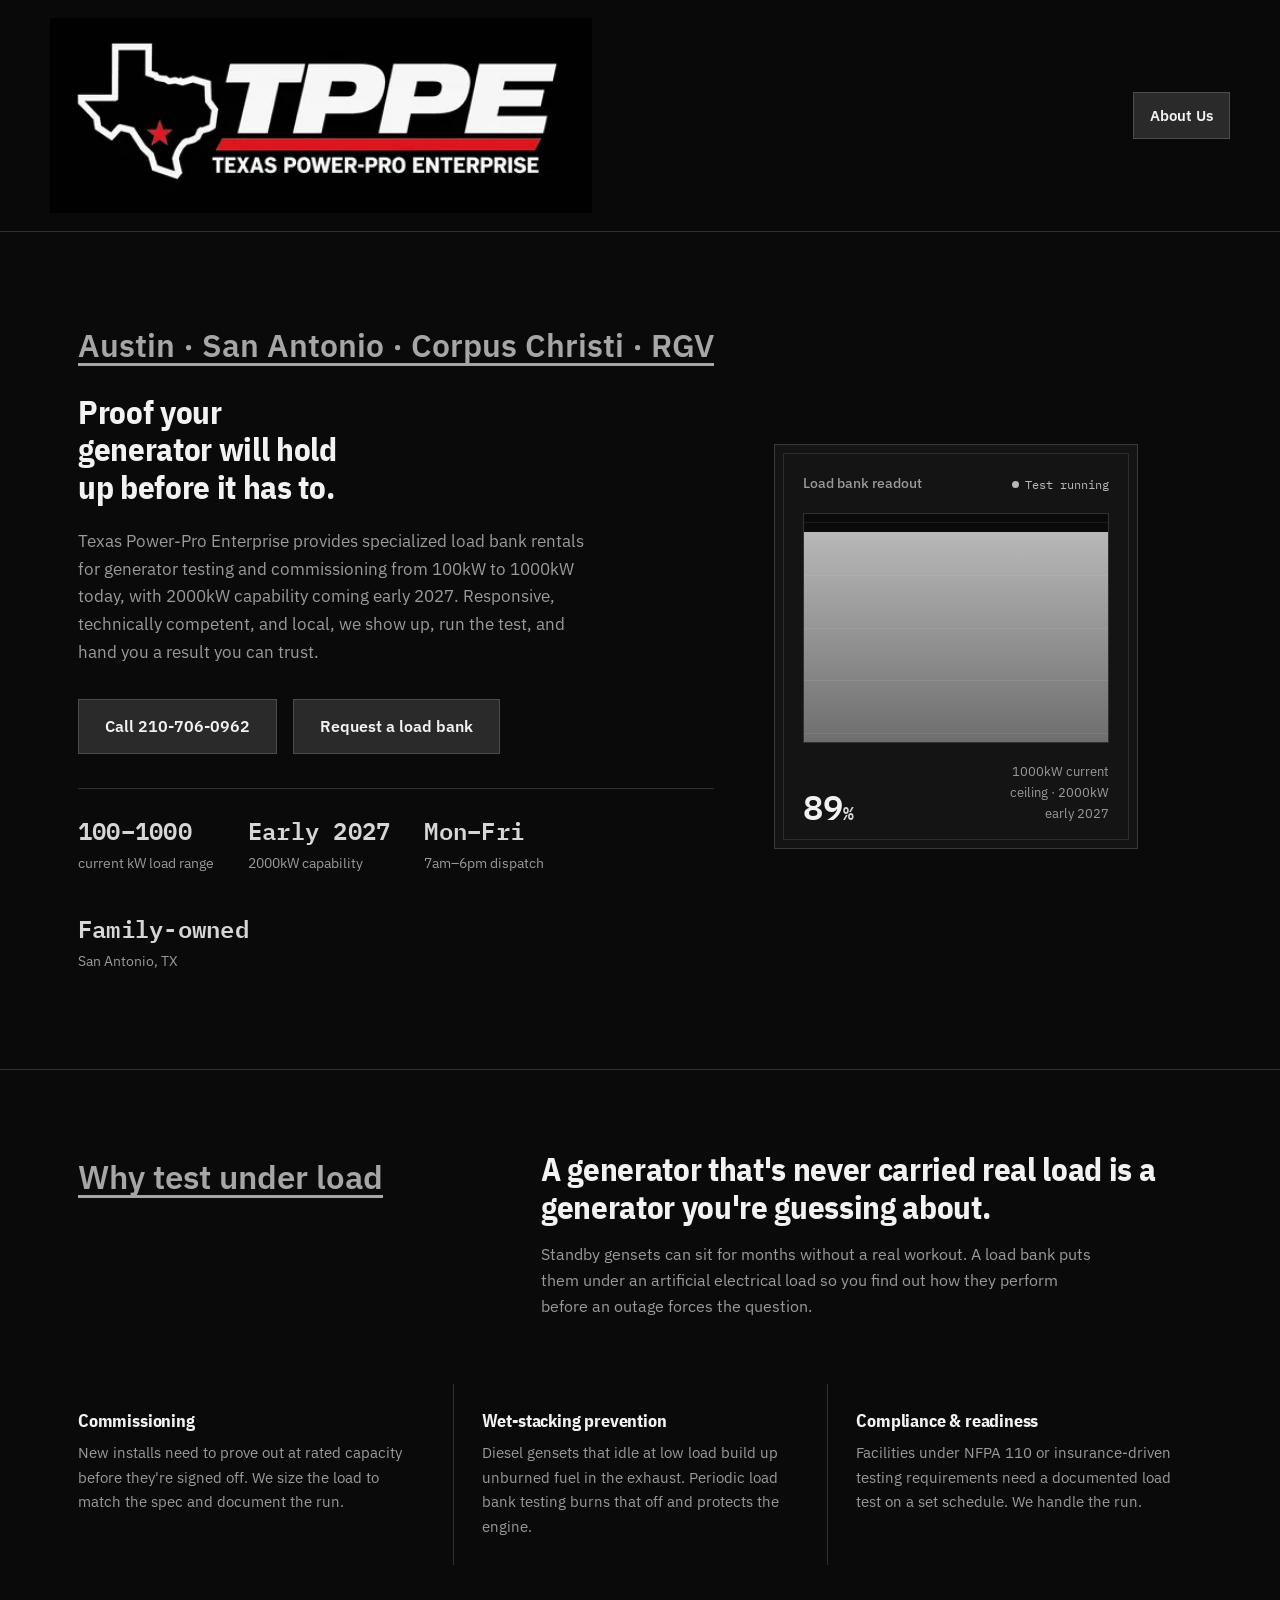
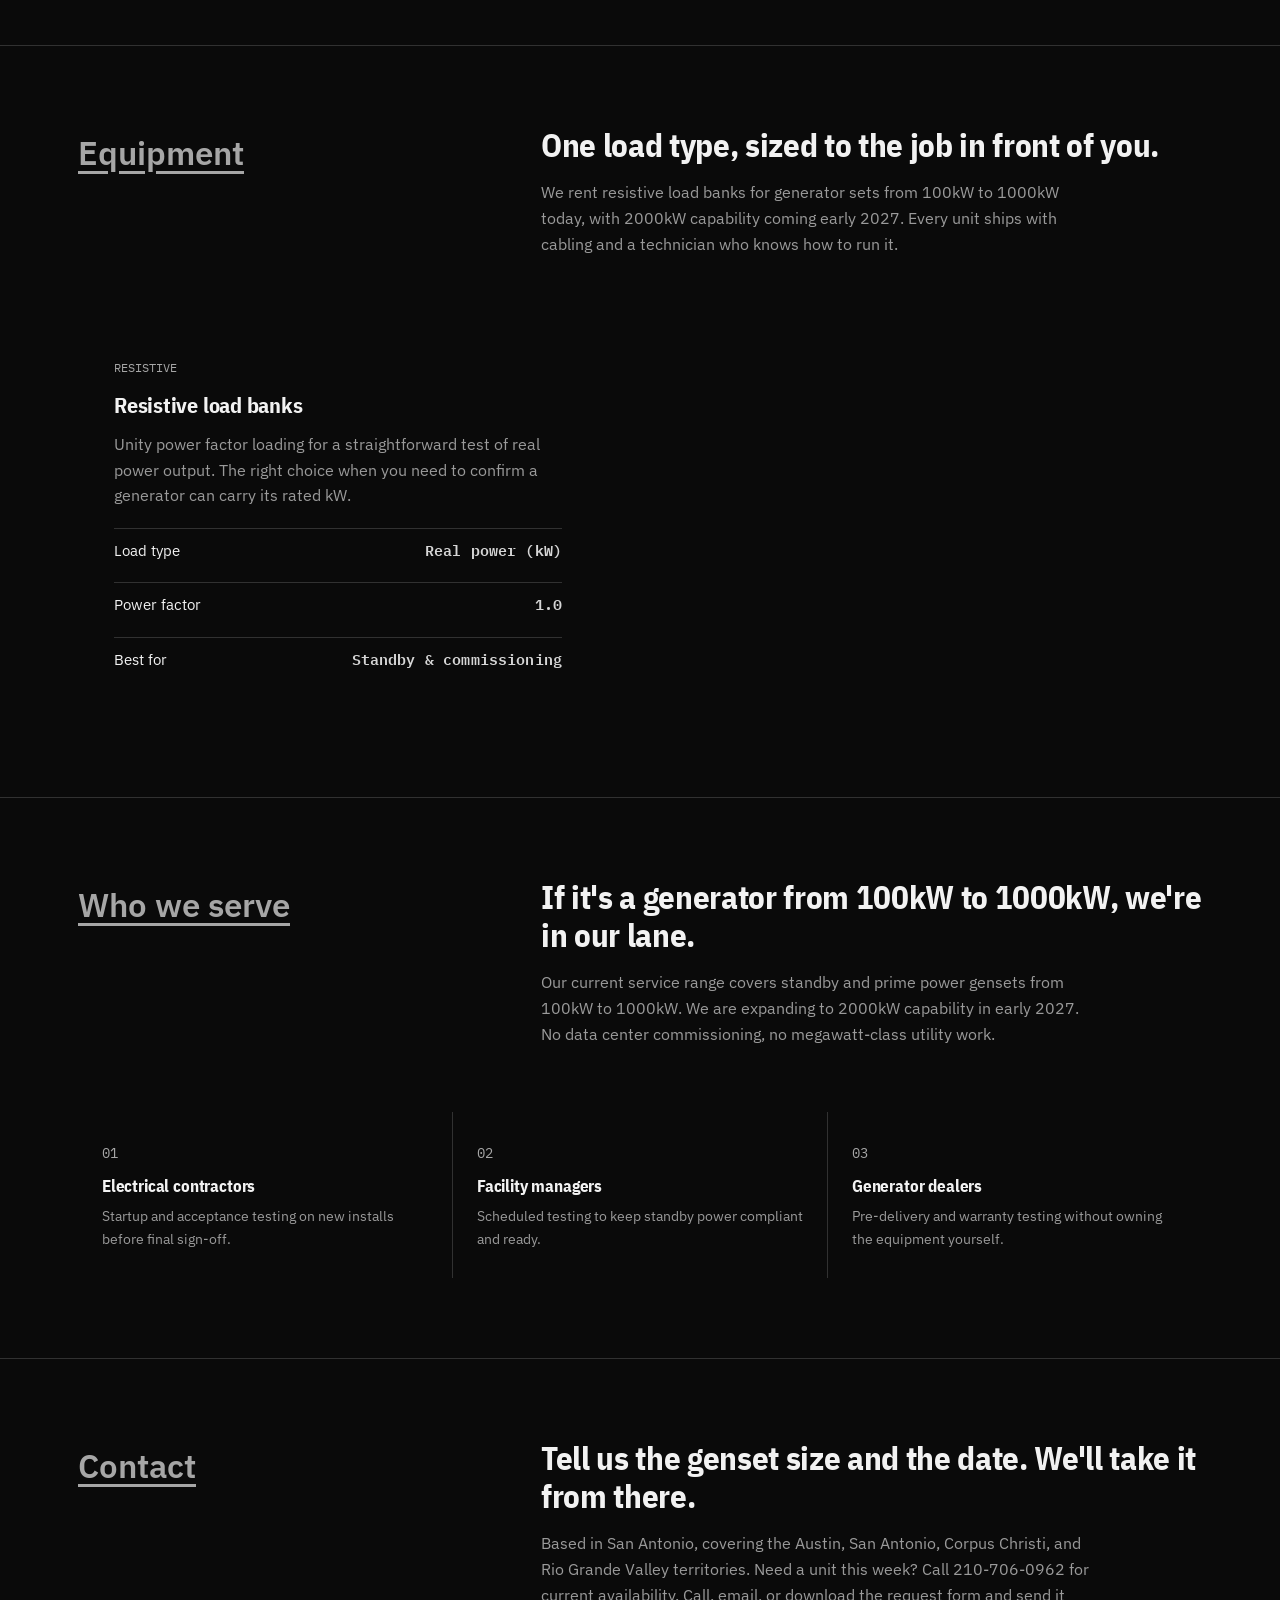
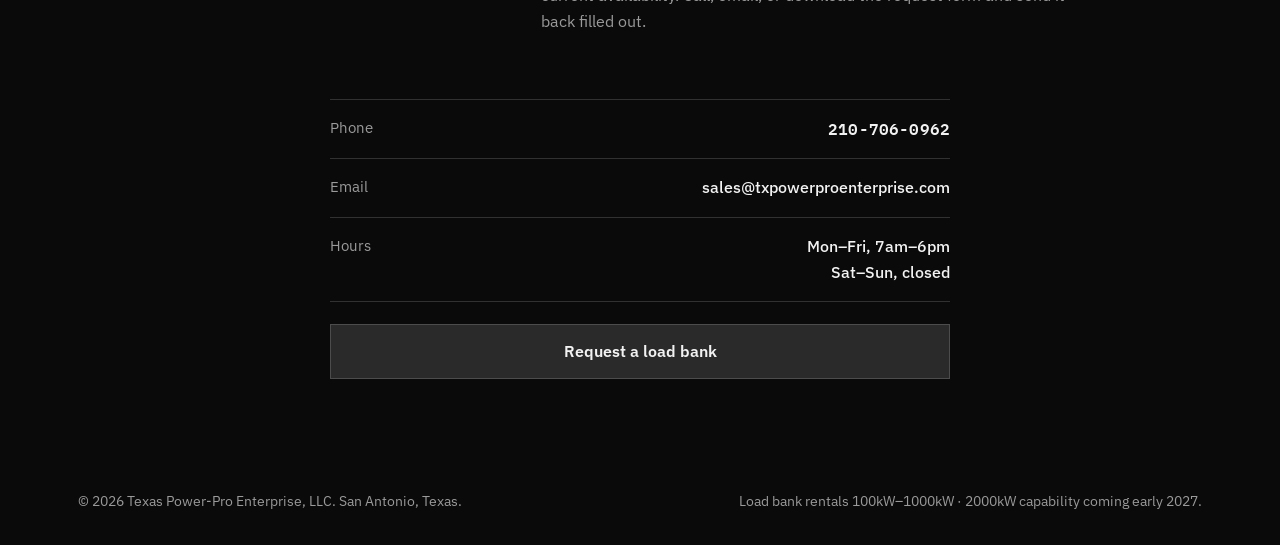
<file: index.html>
<!DOCTYPE html><html lang="en"><head><meta charset="UTF-8"><meta name="viewport" content="width=device-width, initial-scale=1.0"><title>Texas Power-Pro Enterprise | Load Bank Rentals, San Antonio &amp; South Texas</title><meta name="description" content="Resistive load bank rentals for generator testing across San Antonio and South Texas. Current range 100kW–1000kW, with 2000kW capability coming early 2027. Family-owned, on-site support."><link rel="preconnect" href="https://fonts.googleapis.com"><link rel="preconnect" href="https://fonts.gstatic.com" crossorigin><link href="https://fonts.googleapis.com/css2?family=IBM+Plex+Sans+Condensed:wght@500;600;700&family=IBM+Plex+Sans:wght@400;500;600&family=IBM+Plex+Mono:wght@500;600&display=swap" rel="stylesheet"><link rel="stylesheet" href="assets/index.css"><style>@media(max-width:900px){.header-inner{justify-content:center}.logo{width:100%;justify-content:center}nav.primary{display:flex!important;width:100%;justify-content:center;gap:28px}}</style></head><body><header><div class="wrap header-inner"><a href="#top" class="logo"><img src="assets/tppe-logo.webp" alt="Texas Power-Pro Enterprise" class="site-logo"></a><nav class="primary"><a href="about.html">About Us</a></nav></div></header><section class="hero" id="top"><div class="wrap"><div><div class="eyebrow-plain">Austin &middot; San Antonio &middot; Corpus Christi &middot; RGV</div><h1>Proof your generator will hold up before it has to.</h1><p class="lead">Texas Power-Pro Enterprise provides specialized load bank rentals for generator testing and commissioning from 100kW to 1000kW today, with 2000kW capability coming early 2027. Responsive, technically competent, and local, we show up, run the test, and hand you a result you can trust.</p><div class="cta-row"><a href="tel:2107060962" class="btn btn-solid">Call 210-706-0962</a><a href="documents/TPPE_Load_Bank_Quote_Request.pdf" download class="btn btn-outline">Request a load bank</a></div><div class="hero-scope"><div class="scope-item"><span class="num">100&ndash;1000</span><span class="label">current kW load range</span></div><div class="scope-item"><span class="num">Early 2027</span><span class="label">2000kW capability</span></div><div class="scope-item"><span class="num">Mon&ndash;Fri</span><span class="label">7am&ndash;6pm dispatch</span></div><div class="scope-item"><span class="num">Family-owned</span><span class="label">San Antonio, TX</span></div></div></div><div class="meter-panel"><div class="meter-head"><span class="title">Load bank readout</span><span class="status"><span class="status-dot"></span>Test running</span></div><div class="meter-track"><div class="meter-ticks"><span></span><span></span><span></span><span></span><span></span></div><div class="meter-fill" id="meterFill"></div></div><div class="meter-readout"><div class="big" id="meterNum">0<span>%</span></div><div class="desc">1000kW current ceiling &middot; 2000kW early 2027</div></div></div></div></section><section id="why"><div class="wrap"><div class="section-head"><div class="kicker">Why test under load</div><div><h2>A generator that's never carried real load is a generator you're guessing about.</h2><p class="support">Standby gensets can sit for months without a real workout. A load bank puts them under an artificial electrical load so you find out how they perform before an outage forces the question.</p></div></div><div class="why-grid"><div class="why-item"><h3>Commissioning</h3><p>New installs need to prove out at rated capacity before they're signed off. We size the load to match the spec and document the run.</p></div><div class="why-item"><h3>Wet-stacking prevention</h3><p>Diesel gensets that idle at low load build up unburned fuel in the exhaust. Periodic load bank testing burns that off and protects the engine.</p></div><div class="why-item"><h3>Compliance &amp; readiness</h3><p>Facilities under NFPA 110 or insurance-driven testing requirements need a documented load test on a set schedule. We handle the run.</p></div></div></div></section><section id="equipment"><div class="wrap"><div class="section-head"><div class="kicker">Equipment</div><div><h2>One load type, sized to the job in front of you.</h2><p class="support">We rent resistive load banks for generator sets from 100kW to 1000kW today, with 2000kW capability coming early 2027. Every unit ships with cabling and a technician who knows how to run it.</p></div></div><div class="equip-grid" style="grid-template-columns:1fr; max-width:520px;"><div class="equip-card"><span class="tag">RESISTIVE</span><h3>Resistive load banks</h3><p>Unity power factor loading for a straightforward test of real power output. The right choice when you need to confirm a generator can carry its rated kW.</p><ul><li>Load type <span class="num">Real power (kW)</span></li><li>Power factor <span class="num">1.0</span></li><li>Best for <span class="num">Standby &amp; commissioning</span></li></ul></div></div></div></section><section id="who"><div class="wrap"><div class="section-head"><div class="kicker">Who we serve</div><div><h2>If it's a generator from 100kW to 1000kW, we're in our lane.</h2><p class="support">Our current service range covers standby and prime power gensets from 100kW to 1000kW. We are expanding to 2000kW capability in early 2027. No data center commissioning, no megawatt-class utility work.</p></div></div><div class="serve-list"><div class="serve-item"><span class="idx">01</span><h3>Electrical contractors</h3><p>Startup and acceptance testing on new installs before final sign-off.</p></div><div class="serve-item"><span class="idx">02</span><h3>Facility managers</h3><p>Scheduled testing to keep standby power compliant and ready.</p></div><div class="serve-item"><span class="idx">03</span><h3>Generator dealers</h3><p>Pre-delivery and warranty testing without owning the equipment yourself.</p></div></div></div></section><section id="contact" style="border-bottom:none;"><div class="wrap"><div class="section-head"><div class="kicker">Contact</div><div><h2>Tell us the genset size and the date. We'll take it from there.</h2><p class="support">Based in San Antonio, covering the Austin, San Antonio, Corpus Christi, and Rio Grande Valley territories. Need a unit this week? Call 210-706-0962 for current availability. Call, email, or download the request form and send it back filled out.</p></div></div><div style="max-width:620px; margin:0 auto; text-align:center;"><div class="contact-info"><dl><div class="contact-row"><dt>Phone</dt><dd><a href="tel:2107060962" class="num">210-706-0962</a></dd></div><div class="contact-row"><dt>Email</dt><dd><a href="mailto:sales@txpowerproenterprise.com">sales@txpowerproenterprise.com</a></dd></div><div class="contact-row"><dt>Hours</dt><dd>Mon&ndash;Fri, 7am&ndash;6pm<br>Sat&ndash;Sun, closed</dd></div></dl><a href="documents/TPPE_Load_Bank_Quote_Request.pdf" download class="btn btn-solid" style="justify-content:center; margin-top:22px; width:100%;">Request a load bank</a></div></div></div></section><footer><div class="wrap footer-inner"><p>&copy; 2026 Texas Power-Pro Enterprise, LLC. San Antonio, Texas.</p><p>Load bank rentals 100kW&ndash;1000kW &middot; 2000kW capability coming early 2027.</p></div></footer><script src="assets/index.js"></script></body></html>
</file>
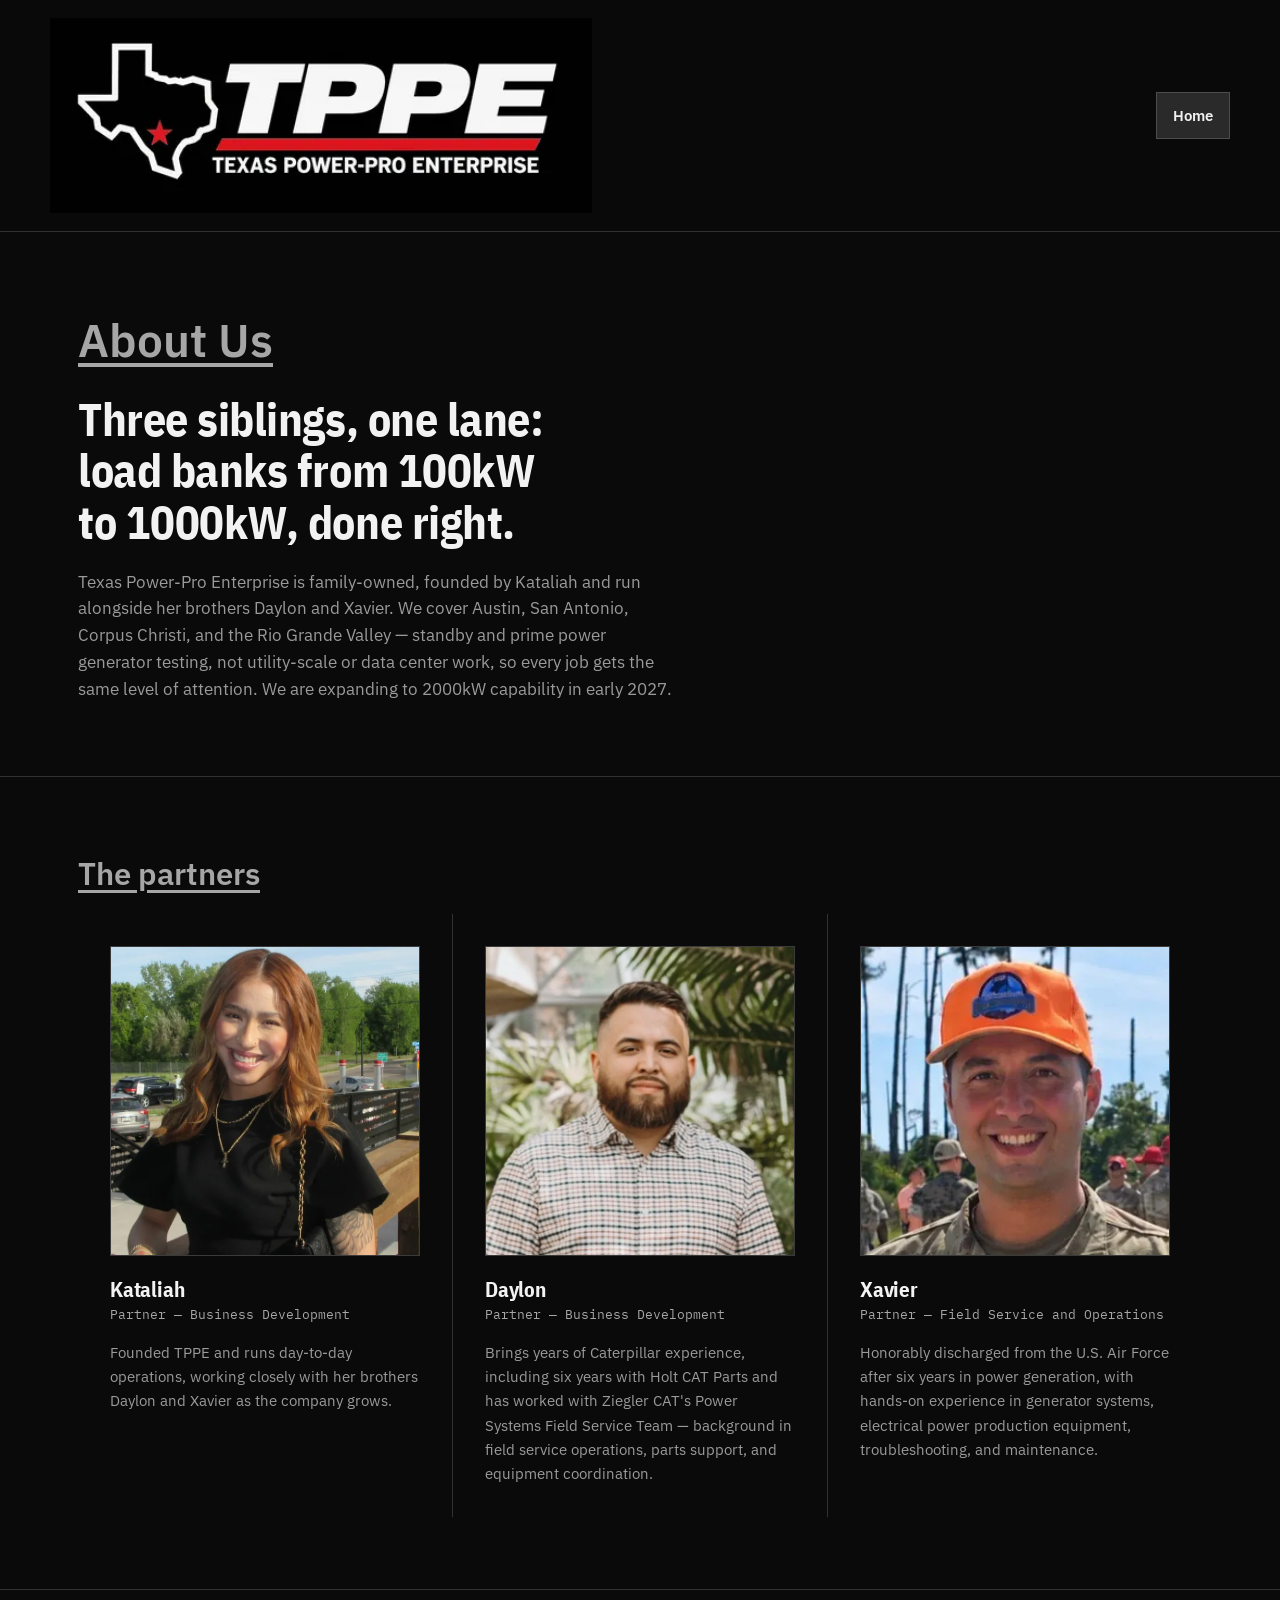
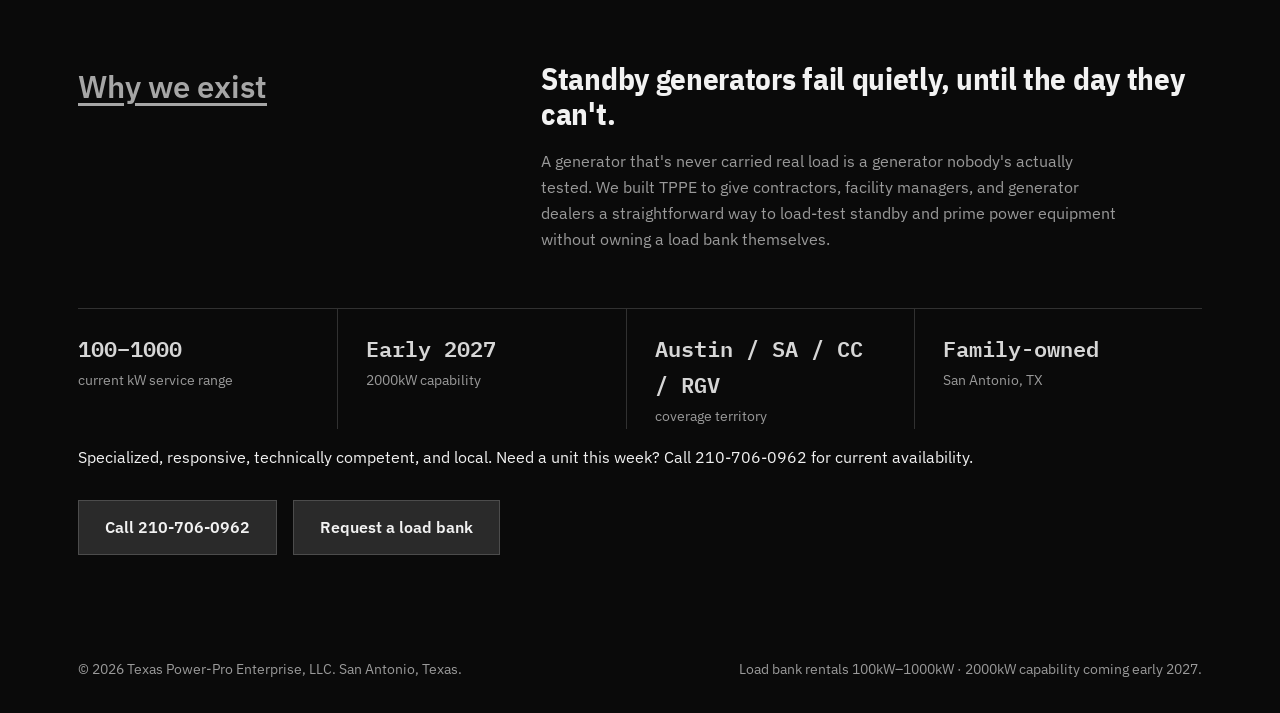
<file: about.html>
<!DOCTYPE html><html lang="en"><head><meta charset="UTF-8"><meta name="viewport" content="width=device-width, initial-scale=1.0"><title>About Us | Texas Power-Pro Enterprise</title><meta name="description" content="The team behind Texas Power-Pro Enterprise — load bank rentals for generator testing in San Antonio and South Texas. Current range 100kW–1000kW, with 2000kW capability coming early 2027."><link rel="preconnect" href="https://fonts.googleapis.com"><link rel="preconnect" href="https://fonts.gstatic.com" crossorigin><link href="https://fonts.googleapis.com/css2?family=IBM+Plex+Sans+Condensed:wght@500;600;700&family=IBM+Plex+Sans:wght@400;500;600&family=IBM+Plex+Mono:wght@500;600&display=swap" rel="stylesheet"><link rel="stylesheet" href="assets/about.css"><style>nav.primary a{display:inline-block;background:#2A2A2A;border:1px solid rgba(255,255,255,.16);padding:10px 16px;color:#F2F2F2;font-weight:600;text-decoration:none;}nav.primary a::after{display:none;}nav.primary a:hover{background:#3A3A3A;border-color:#A6A6A6;color:#D64545;}</style></head><body><header><div class="wrap header-inner"><a href="index.html" class="logo"><img src="assets/tppe-logo.webp" alt="Texas Power-Pro Enterprise" class="site-logo"></a><nav class="primary"><a href="index.html">Home</a></nav></div></header><section class="page-hero"><div class="wrap"><div class="kicker">About Us</div><h1>Three siblings, one lane: load banks from 100kW to 1000kW, done right.</h1><p class="lead">Texas Power-Pro Enterprise is family-owned, founded by Kataliah and run alongside her brothers Daylon and Xavier. We cover Austin, San Antonio, Corpus Christi, and the Rio Grande Valley &mdash; standby and prime power generator testing, not utility-scale or data center work, so every job gets the same level of attention. We are expanding to 2000kW capability in early 2027.</p></div></section><section><div class="wrap"><div class="kicker kicker-partners">The partners</div><div class="partners"><div class="partner-card"><div class="partner-photo"><img src="assets/kataliah.webp" alt="Kataliah"></div><h3>Kataliah</h3><span class="partner-role">Partner &mdash; Business Development</span><p>Founded TPPE and runs day-to-day operations, working closely with her brothers Daylon and Xavier as the company grows.</p></div><div class="partner-card"><div class="partner-photo"><img src="assets/daylon.webp" alt="Daylon"></div><h3>Daylon</h3><span class="partner-role">Partner &mdash; Business Development</span><p>Brings years of Caterpillar experience, including six years with Holt CAT Parts and has worked with Ziegler CAT's Power Systems Field Service Team &mdash; background in field service operations, parts support, and equipment coordination.</p></div><div class="partner-card"><div class="partner-photo"><img src="assets/xavier.webp" alt="Xavier De Los Santos"></div><h3>Xavier</h3><span class="partner-role">Partner &mdash; Field Service and Operations</span><p>Honorably discharged from the U.S. Air Force after six years in power generation, with hands-on experience in generator systems, electrical power production equipment, troubleshooting, and maintenance.</p></div></div></div></section><section><div class="wrap"><div class="story-grid"><div class="kicker">Why we exist</div><div><h2>Standby generators fail quietly, until the day they can't.</h2><p>A generator that's never carried real load is a generator nobody's actually tested. We built TPPE to give contractors, facility managers, and generator dealers a straightforward way to load-test standby and prime power equipment without owning a load bank themselves.</p></div></div><div class="scope-strip"><div><span class="num">100&ndash;1000</span><span class="label">current kW service range</span></div><div><span class="num">Early 2027</span><span class="label">2000kW capability</span></div><div><span class="num">Austin / SA / CC / RGV</span><span class="label">coverage territory</span></div><div><span class="num">Family-owned</span><span class="label">San Antonio, TX</span></div></div><p>Specialized, responsive, technically competent, and local. Need a unit this week? Call 210-706-0962 for current availability.</p><div class="cta-row"><a href="tel:2107060962" class="btn btn-solid">Call 210-706-0962</a><a href="documents/TPPE_Load_Bank_Quote_Request.pdf" download class="btn btn-solid">Request a load bank</a></div></div></section><footer><div class="wrap footer-inner"><p>&copy; 2026 Texas Power-Pro Enterprise, LLC. San Antonio, Texas.</p><p>Load bank rentals 100kW&ndash;1000kW &middot; 2000kW capability coming early 2027.</p></div></footer></body></html>
</file>
<file: assets/index.css>
:root{--navy-950:#0A0A0A;--navy-900:#141414;--navy-800:#1D1D1D;--navy-700:#2A2A2A;--gold-500:#A6A6A6;--gold-300:#D6D6D6;--off-white:#F2F2F2;--steel:#9A9A9A;--amber:#B8B8B8;--hairline:rgba(255,255,255,0.16);--max-w:1180px;}*{box-sizing:border-box;}html{scroll-behavior:smooth;}body{margin:0;background:var(--navy-950);color:var(--off-white);font-family:'IBM Plex Sans',system-ui,sans-serif;font-size:16px;line-height:1.6;-webkit-font-smoothing:antialiased;}h1,h2,h3{font-family:'IBM Plex Sans Condensed',sans-serif;font-weight:700;line-height:1.12;margin:0;letter-spacing:-0.01em;}a{color:inherit;}.num{font-family:'IBM Plex Mono',monospace;font-weight:600;letter-spacing:0.01em;}.wrap{max-width:var(--max-w);margin:0 auto;padding:0 28px;}img{max-width:100%;display:block;}@media (prefers-reduced-motion:reduce){*{animation-duration:0.001ms !important;transition-duration:0.001ms !important;}}header{position:sticky;top:0;z-index:50;background:rgba(10,10,10,0.92);backdrop-filter:blur(6px);border-bottom:1px solid var(--hairline);}.header-inner{display:flex;align-items:center;justify-content:space-between;padding:18px 0;flex-wrap:wrap;row-gap:10px;}.logo{font-family:'IBM Plex Sans Condensed',sans-serif;font-weight:700;font-size:clamp(2rem,3vw,3.2rem);color:var(--off-white);text-decoration:none;display:flex;align-items:center;gap:10px;}.logo-mark{width:56px;height:56px;flex-shrink:0;}.site-logo{height:195px;width:auto;display:block;}nav.primary{display:flex;align-items:center;gap:24px;}nav.primary a{text-decoration:none;color:var(--steel);font-size:0.95rem;font-weight:500;position:relative;padding-bottom:3px;transition:color 0.2s ease;}nav.primary a::after{content:'';position:absolute;left:0;bottom:0;height:1px;width:0;background:var(--gold-500);transition:width 0.2s ease;}nav.primary a:hover{color:#D64545;}nav.primary a:hover::after{width:100%;}.header-call{display:flex;align-items:center;gap:10px;color:var(--gold-300);text-decoration:none;font-weight:600;font-family:'IBM Plex Mono',monospace;font-size:0.95rem;white-space:nowrap;transition:color 0.2s ease;}.header-call:hover{color:#D64545;}.nav-links-mobile{display:none;}.hero{padding:88px 0 96px;border-bottom:1px solid var(--hairline);position:relative;overflow:hidden;}.hero .wrap{display:grid;grid-template-columns:1.15fr 0.85fr;gap:60px;align-items:center;}.eyebrow-plain{color:var(--gold-500);font-weight:600;margin-bottom:22px;font-family:'IBM Plex Sans',sans-serif;font-size:clamp(1rem,3.4vw,2rem);text-decoration:underline;text-underline-offset:6px;transition:color 0.2s ease;white-space:nowrap;overflow:hidden;text-overflow:ellipsis;max-width:100%;display:block;}.hero h1{font-size:clamp(1.7rem,2.6vw,2.3rem);color:var(--off-white);max-width:15ch;}.hero p.lead{margin-top:22px;max-width:52ch;color:var(--steel);font-size:1.08rem;}.cta-row{display:flex;gap:16px;margin-top:34px;flex-wrap:wrap;}.btn{display:inline-flex;align-items:center;gap:8px;padding:14px 26px;font-weight:600;font-size:0.98rem;text-decoration:none;border:1px solid transparent;cursor:pointer;}.btn-solid{background:var(--navy-700);border-color:var(--hairline);color:var(--off-white);}.btn-solid:hover{background:#3A3A3A;border-color:var(--gold-500);color:#D64545;}.btn-outline{background:var(--navy-700,#2A2A2A);border-color:var(--hairline);color:var(--off-white);}.btn-outline:hover{background:#3A3A3A;border-color:var(--gold-500);color:#D64545;}.hero-scope{margin-top:34px;padding-top:22px;border-top:1px solid var(--hairline);display:flex;gap:34px;flex-wrap:wrap;}.scope-item{}.scope-item .num{display:block;font-size:1.5rem;color:var(--gold-300);}.scope-item .label{color:var(--steel);font-size:0.85rem;margin-top:2px;}.meter-panel{background:var(--navy-900);border:1px solid var(--hairline);padding:28px 28px 24px;position:relative;}.meter-panel::before{content:'';position:absolute;inset:8px;border:1px solid rgba(255,255,255,0.10);pointer-events:none;}.meter-head{display:flex;justify-content:space-between;align-items:baseline;margin-bottom:18px;}.meter-head .title{font-size:0.85rem;color:var(--steel);font-weight:500;}.meter-head .status{font-family:'IBM Plex Mono',monospace;font-size:0.78rem;color:var(--amber);display:flex;align-items:center;gap:6px;}.status-dot{width:7px;height:7px;border-radius:50%;background:var(--amber);animation:blink 1.6s ease-in-out infinite;}@keyframes blink{0%,100%{opacity:1;}50%{opacity:0.35;}}.meter-track{position:relative;height:230px;background:var(--navy-950);border:1px solid var(--hairline);display:flex;align-items:flex-end;overflow:hidden;}.meter-fill{width:100%;height:0%;background:linear-gradient(180deg,var(--amber) 0%,#6E6E6E 100%);transition:height 2.4s cubic-bezier(.2,.8,.2,1);}.meter-ticks{position:absolute;inset:0;display:flex;flex-direction:column;justify-content:space-between;padding:8px 0;pointer-events:none;}.meter-ticks span{display:block;height:1px;background:rgba(242,242,242,0.08);}.meter-readout{margin-top:18px;display:flex;justify-content:space-between;align-items:flex-end;}.meter-readout .big{font-family:'IBM Plex Mono',monospace;font-weight:600;font-size:2.1rem;color:var(--off-white);line-height:1;}.meter-readout .big span{color:var(--gold-300);font-size:1.1rem;}.meter-readout .desc{color:var(--steel);font-size:0.82rem;text-align:right;max-width:16ch;}section{padding:80px 0;border-bottom:1px solid var(--hairline);}.section-head{display:grid;grid-template-columns:1fr 1.6fr;gap:50px;margin-bottom:48px;}.section-head h2{font-size:clamp(1.7rem,2.6vw,2.3rem);color:var(--off-white);}.section-head .support{color:var(--steel);font-size:1.02rem;max-width:56ch;}.kicker{color:var(--gold-500);font-weight:600;font-size:clamp(1.7rem,2.6vw,2.3rem);text-decoration:underline;text-underline-offset:6px;transition:color 0.2s ease;}.kicker:hover{color:#D64545;}.eyebrow-plain:hover{color:#D64545;}.why-grid{display:grid;grid-template-columns:repeat(3,1fr);gap:0;}.why-item{padding:26px 28px;border-left:1px solid var(--hairline);}.why-item:first-child{border-left:none;padding-left:0;}.why-item h3{font-size:1.15rem;color:var(--off-white);margin-bottom:10px;}.why-item p{color:var(--steel);font-size:0.96rem;margin:0;}.equip-grid{display:grid;grid-template-columns:1fr 1fr;gap:1px;background:var(--hairline);}.equip-card{background:var(--navy-950);padding:36px;}.equip-card .tag{font-family:'IBM Plex Mono',monospace;font-size:0.78rem;color:var(--gold-500);margin-bottom:14px;display:block;}.equip-card h3{font-size:1.4rem;color:var(--off-white);margin-bottom:14px;}.equip-card p{color:var(--steel);font-size:0.98rem;}.equip-card ul{list-style:none;padding:0;margin:20px 0 0;display:flex;flex-direction:column;gap:10px;}.equip-card li{display:flex;justify-content:space-between;padding:10px 0;border-top:1px solid var(--hairline);font-size:0.92rem;color:var(--off-white);}.equip-card li .num{color:var(--gold-300);}.serve-list{display:grid;grid-template-columns:repeat(3,1fr);gap:1px;background:var(--hairline);}.serve-item{background:var(--navy-950);padding:28px 24px;}.serve-item .idx{font-family:'IBM Plex Mono',monospace;color:var(--gold-500);font-size:0.85rem;}.serve-item h3{font-size:1.05rem;margin:12px 0 8px;color:var(--off-white);}.serve-item p{color:var(--steel);font-size:0.9rem;margin:0;}.contact-grid{display:grid;grid-template-columns:1fr 1fr;gap:60px;}.contact-info dl{margin:0;}.contact-row{display:flex;justify-content:space-between;padding:16px 0;border-top:1px solid var(--hairline);}.contact-row:last-child{border-bottom:1px solid var(--hairline);}.contact-row dt{color:var(--steel);font-size:0.92rem;}.contact-row dd{margin:0;text-align:right;font-weight:500;}.contact-row a{text-decoration:none;transition:color 0.2s ease;}.contact-row a:hover{color:#D64545;}form.contact-form{display:flex;flex-direction:column;gap:14px;}form.contact-form input,form.contact-form textarea{background:var(--navy-900);border:1px solid var(--hairline);color:var(--off-white);padding:14px 16px;font-family:inherit;font-size:0.95rem;outline:none;}form.contact-form input:focus,form.contact-form textarea:focus{border-color:var(--gold-500);}form.contact-form textarea{min-height:110px;resize:vertical;}form.contact-form label{font-size:0.85rem;color:var(--steel);margin-bottom:-8px;}footer{padding:32px 0;}.footer-inner{display:flex;justify-content:space-between;align-items:center;flex-wrap:wrap;gap:12px;}.footer-inner p{color:var(--steel);font-size:0.85rem;margin:0;}@media (max-width:900px){nav.primary{display:flex;}nav.primary a{display:none;}nav.primary a[href="about.html"]{display:inline-block;background:var(--navy-700);border:1px solid var(--hairline);padding:10px 16px;color:var(--off-white);font-weight:600;}nav.primary a[href="about.html"]:hover{background:#3A3A3A;border-color:var(--gold-500);color:#D64545;}.hero .wrap{grid-template-columns:1fr;}.section-head{grid-template-columns:1fr;}.why-grid{grid-template-columns:1fr;}.why-item{border-left:none;border-top:1px solid var(--hairline);padding-left:0;}.why-item:first-child{border-top:none;}.equip-grid{grid-template-columns:1fr;}.serve-list{grid-template-columns:1fr;}.contact-grid{grid-template-columns:1fr;gap:36px;}.hero-scope{gap:24px;}}@media (max-width:520px){.serve-list{grid-template-columns:1fr;}}
</file>
<file: assets/about.css>
:root{--navy-950:#0A0A0A;--navy-900:#141414;--navy-800:#1D1D1D;--navy-700:#2A2A2A;--gold-500:#A6A6A6;--gold-300:#D6D6D6;--off-white:#F2F2F2;--steel:#9A9A9A;--hairline:rgba(255,255,255,0.16);--max-w:1180px;}*{box-sizing:border-box;}body{margin:0;background:var(--navy-950);color:var(--off-white);font-family:'IBM Plex Sans',system-ui,sans-serif;font-size:16px;line-height:1.6;-webkit-font-smoothing:antialiased;}h1,h2,h3{font-family:'IBM Plex Sans Condensed',sans-serif;font-weight:700;line-height:1.12;margin:0;letter-spacing:-0.01em;}a{color:inherit;}.num{font-family:'IBM Plex Mono',monospace;font-weight:600;}.wrap{max-width:var(--max-w);margin:0 auto;padding:0 28px;}img{max-width:100%;display:block;}header{position:sticky;top:0;z-index:50;background:rgba(10,10,10,0.92);backdrop-filter:blur(6px);border-bottom:1px solid var(--hairline);}.header-inner{display:flex;align-items:center;justify-content:space-between;padding:18px 0;flex-wrap:wrap;row-gap:10px;}.logo{font-family:'IBM Plex Sans Condensed',sans-serif;font-weight:700;font-size:clamp(2rem,3vw,3.2rem);color:var(--off-white);text-decoration:none;display:flex;align-items:center;gap:10px;}.logo-mark{width:56px;height:56px;flex-shrink:0;}.site-logo{height:195px;width:auto;display:block;}nav.primary{display:flex;align-items:center;gap:24px;}nav.primary a{text-decoration:none;color:var(--steel);font-size:0.95rem;font-weight:500;position:relative;padding-bottom:3px;transition:color 0.2s ease;}nav.primary a::after{content:'';position:absolute;left:0;bottom:0;height:1px;width:0;background:var(--gold-500);transition:width 0.2s ease;}nav.primary a:hover{color:#D64545;}nav.primary a:hover::after{width:100%;}nav.primary a.current{color:var(--gold-300);}nav.primary a.current:hover{color:#D64545;}.header-call{display:flex;align-items:center;gap:10px;color:var(--gold-300);text-decoration:none;font-weight:600;font-family:'IBM Plex Mono',monospace;font-size:0.95rem;white-space:nowrap;transition:color 0.2s ease;}.header-call:hover{color:#D64545;}.page-hero{padding:72px 0 56px;border-bottom:1px solid var(--hairline);}.kicker{color:var(--gold-500);font-weight:600;font-size:0.95rem;margin-bottom:16px;transition:color 0.2s ease;}.kicker:hover{color:#D64545;}.page-hero .kicker{font-size:clamp(2rem,3.6vw,2.9rem);text-decoration:underline;text-underline-offset:6px;}.page-hero h1{font-size:clamp(2rem,3.6vw,2.9rem);max-width:20ch;}.page-hero p.lead{margin-top:20px;max-width:60ch;color:var(--steel);font-size:1.05rem;}section{padding:72px 0;border-bottom:1px solid var(--hairline);}section:last-of-type{border-bottom:none;}.partners{display:grid;grid-template-columns:repeat(3,1fr);gap:1px;background:var(--hairline);}.partner-card{background:var(--navy-950);padding:32px;}.partner-photo{width:100%;aspect-ratio:1/1;background:var(--navy-900);border:1px solid var(--hairline);display:flex;align-items:center;justify-content:center;margin-bottom:22px;overflow:hidden;}.partner-photo img{width:100%;height:100%;object-fit:cover;}.partner-photo .placeholder{color:var(--steel);font-family:'IBM Plex Mono',monospace;font-size:0.8rem;text-align:center;padding:20px;}.partner-card h3{font-size:1.3rem;color:var(--off-white);margin-bottom:4px;}.partner-role{font-family:'IBM Plex Mono',monospace;font-size:0.8rem;color:var(--gold-500);margin-bottom:14px;display:block;}.partner-card p{color:var(--steel);font-size:0.95rem;margin:0;}.story-grid{display:grid;grid-template-columns:1fr 1.6fr;gap:50px;}.story-grid .kicker{font-size:clamp(1.6rem,2.4vw,2.1rem);text-decoration:underline;text-underline-offset:5px;}.kicker-partners{font-size:clamp(1.6rem,2.4vw,2.1rem);text-decoration:underline;text-underline-offset:5px;}.story-grid h2{font-size:clamp(1.6rem,2.4vw,2.1rem);}.story-grid p{color:var(--steel);font-size:1.02rem;max-width:58ch;}.story-grid p + p{margin-top:16px;}.scope-strip{display:flex;gap:0;border-top:1px solid var(--hairline);margin-top:40px;}.scope-strip div{flex:1;padding:22px 28px 0;border-left:1px solid var(--hairline);}.scope-strip div:first-child{border-left:none;padding-left:0;}.scope-strip .num{display:block;font-size:1.4rem;color:var(--gold-300);}.scope-strip .label{color:var(--steel);font-size:0.85rem;margin-top:2px;}.btn{display:inline-flex;align-items:center;gap:8px;padding:14px 26px;font-weight:600;font-size:0.98rem;text-decoration:none;border:1px solid transparent;cursor:pointer;}.btn-solid{background:var(--navy-700);border-color:var(--hairline);color:var(--off-white);}.btn-solid:hover{background:#3A3A3A;border-color:var(--gold-500);color:#D64545;}.btn-outline{background:var(--navy-700);border-color:var(--hairline);color:var(--off-white);}.btn-outline:hover{background:#3A3A3A;border-color:var(--gold-500);color:#D64545;}.cta-row{display:flex;gap:16px;margin-top:30px;flex-wrap:wrap;}footer{padding:32px 0;}.footer-inner{display:flex;justify-content:space-between;align-items:center;flex-wrap:wrap;gap:12px;}.footer-inner p{color:var(--steel);font-size:0.85rem;margin:0;}@media (max-width:900px){.header-inner{justify-content:center}.logo{width:100%;justify-content:center}nav.primary{display:flex;width:100%;justify-content:center;gap:28px;}.partners{grid-template-columns:1fr;}.story-grid{grid-template-columns:1fr;}.scope-strip{flex-direction:column;}.scope-strip div{border-left:none;border-top:1px solid var(--hairline);padding:18px 0 0;}.scope-strip div:first-child{border-top:none;}}
</file>
